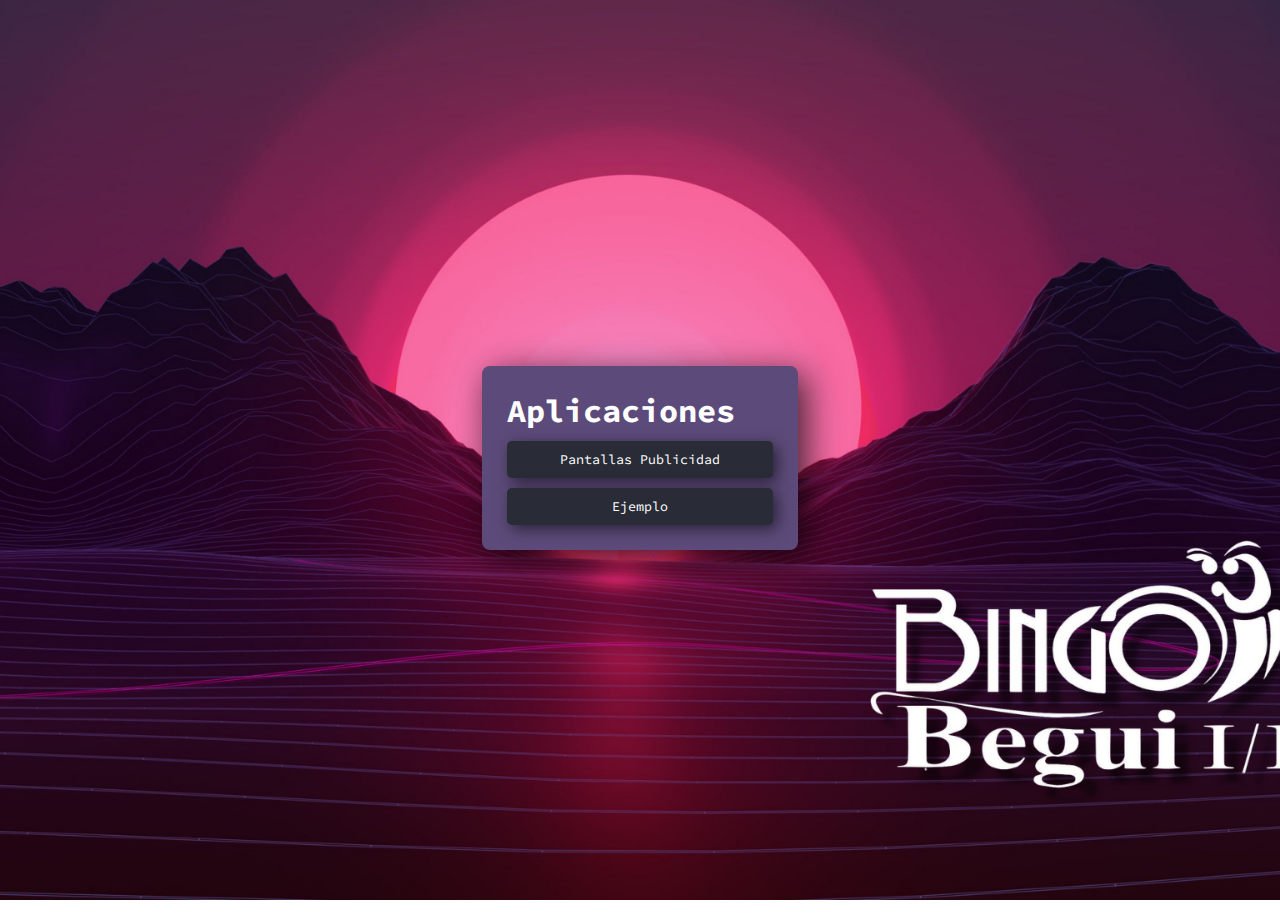
<file: index.html>
<!DOCTYPE html>
<html lang="en">
<head>
    <meta charset="UTF-8">
    <meta http-equiv="X-UA-Compatible" content="IE=edge">
    <meta name="viewport" content="width=device-width, initial-scale=1.0">
    <link rel="icon" href="/pages/favicon2.ico">
    <title>App Sala</title>
    <link href="/index.css" rel="stylesheet " />
</head>
<body>
    <main>
        <h1>Aplicaciones</h1>   
        <div class="button-class">   
            <button id="save-button" class="save-button" onclick="location.href='/pages/publicidad.html'">Pantallas Publicidad</button>
            <button id="save-button" class="save-button" onclick="location.href='/pages/Login.html'">Ejemplo</button>
        </div>
    </main>
</body>
</html>
</file>
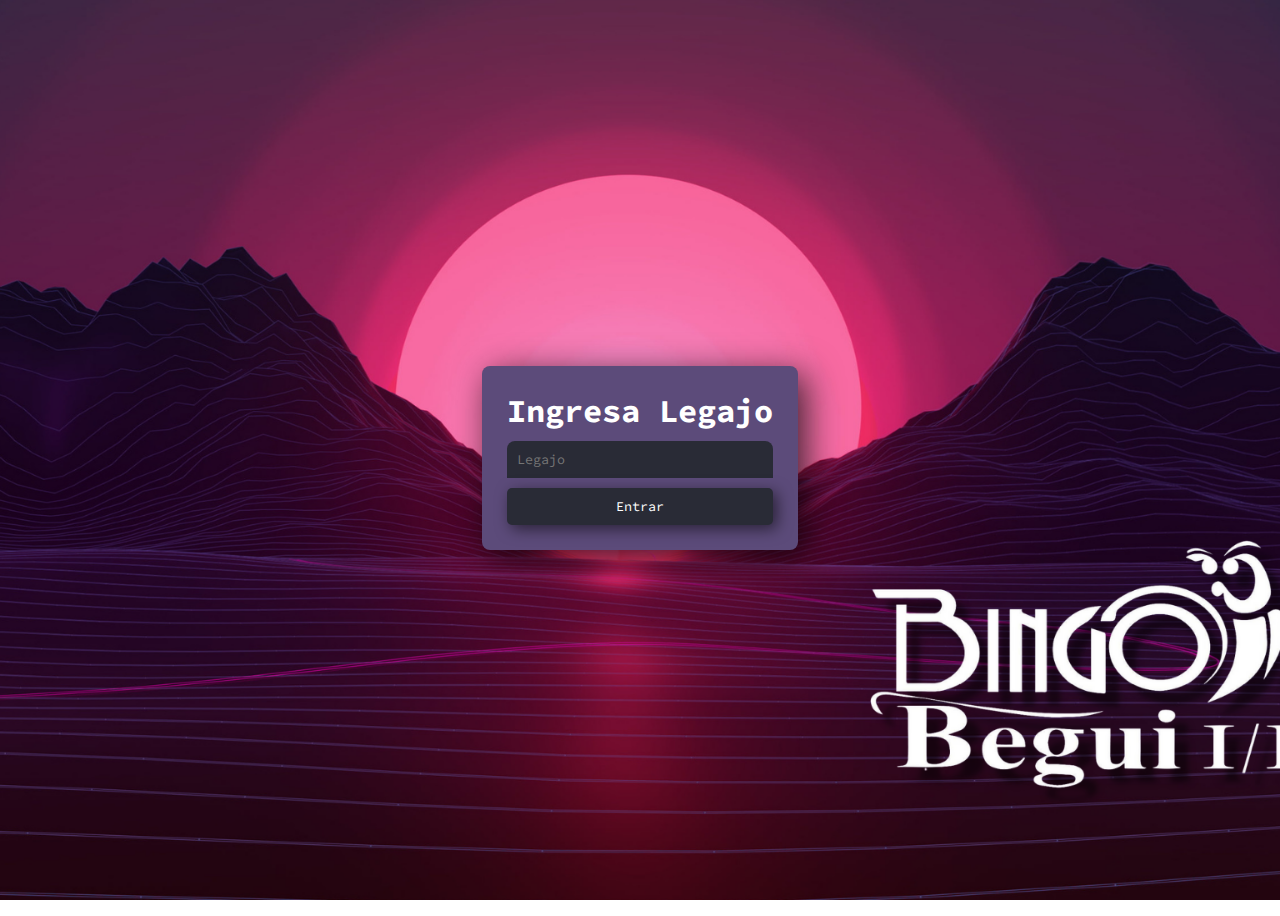
<file: pages/Login.html>
<!DOCTYPE html>
<html lang="en">
<head>
    <meta charset="UTF-8">
    <meta http-equiv="X-UA-Compatible" content="IE=edge">
    <meta name="viewport" content="width=device-width, initial-scale=1.0">
    <link href="/index.css" rel="stylesheet " />
    <title>App sala</title>
</head>
<body>
    <main>
    <h1>Ingresa Legajo</h1> 
    <form name="login"> 
        <span class="number"> 
            <input name="password" placeholder="Legajo" type="number" class="input-legajo" value="" size="10" /> 
        </span>
        <span class="cnt"> 
            <input value="Entrar" target="_parent" onclick="Login()" type="button" class="save-button"/> 
        </span>
    </form> 
    
    <script language="JavaScript"> 
    function Login(){ 
    var done=0; 
    var password=document.login.password.value; 
    if (password=="112233") { 
    window.location="/pages/publicidad.html"; 
    } 
    if (password=="223344") { 
    window.location="/pages/publicidad.html"; 
    }
    if (password=="223344") { 
    window.location="/pages/publicidad.html"; 
    }  
    if (password=="") { 
    window.location="error.html"; 
    } 
    else {
        alert("error al ingresar legajo");
        return false;
    }
    } 
    </script> 
    <script language="Javascript"> 
    document.oncontextmenu = function(){return false} 
    </script>
    </main>
    
</body>
</html>
</file>
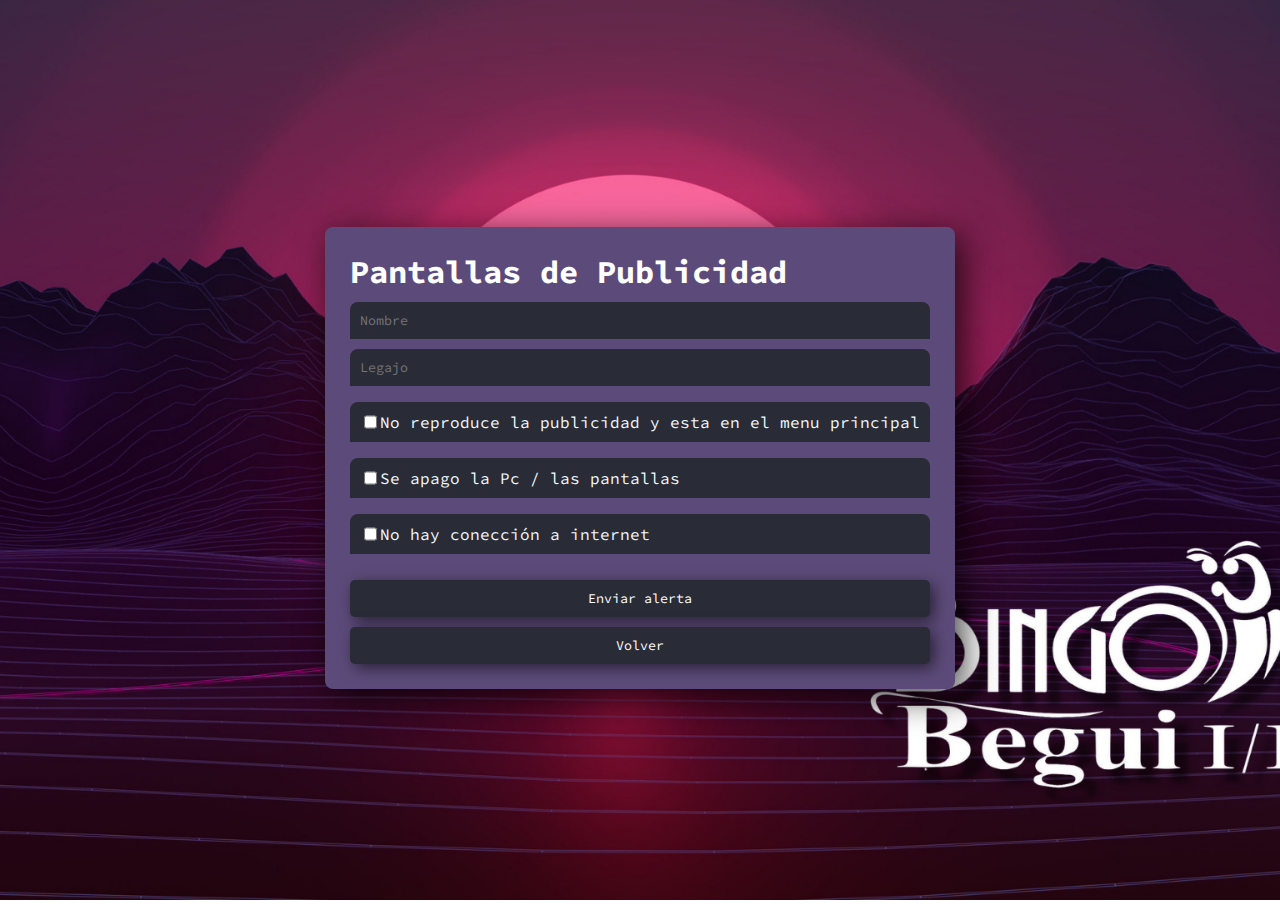
<file: pages/publicidad.html>
<!DOCTYPE html>
<html lang="en">
<head>
    <meta charset="UTF-8">
    <meta http-equiv="X-UA-Compatible" content="IE=edge">
    <meta name="viewport" content="width=device-width, initial-scale=1.0">
    <link rel="icon" href="/pages/favicon2.ico">
    <title>App Sala</title>
    <link href="/index.css" rel="stylesheet " />
</head>
<body>
    <main>
        <h1>Pantallas de Publicidad</h1>
        <form name="Form-Publicidad" netlify>        
            <input id="input-original" placeholder="Nombre" type="text" name="Nombre" required>
            <input id="input-original" placeholder="Legajo" type="text" name="Legajo" required>
            <p>
                <label id="input-checkbox">
                    <input value="No reproduce la publicidad y esta en el menu principal" type="checkbox" name="Problema"> 
                    No reproduce la publicidad y esta en el menu principal
                </label>
            </p>
            <p>
                <label id="input-checkbox">
                    <input value="Se apago la Pc / las pantallas" type="checkbox" name="Problema">
                    Se apago la Pc / las pantallas
                </label>
            </p>
            <p>
                <label id="input-checkbox">
                    <input value="No hay conección a internet" type="checkbox" name="Problema"> 
                    No hay conección a internet
                </label>
            </p>
            <div class="button-class">
                <button id="save-button" class="save-button" type="submit">Enviar alerta</button>
                <button id="save-button" class="save-button" type="submit" onclick="location.href='../index.html'">Volver</button>
            </div>
       </form>
    </main>
</body>
</html>
</file>
<file: index.css>
@import url('https://fonts.googleapis.com/css2?family=Source+Code+Pro:wght@500&display=swap');

:root {
    --color-terminal: #292b36;
    --borde-redondo: 8px;
}

* {
    font-family: 'Source Code Pro', monospace;
}

body {
    height: 100vh;
    display: flex;
    justify-content: center;
    align-items: center;
    background-image: url("/pages/EsEsteFondo.png");
    background-repeat: no-repeat;
    background-attachment: fixed;
    background-position: center center;
    background-size: cover; 
}

input, button {
    border: none;
    outline: none;
}

main {
    background-color: #5c4b7a;
    color: white;
    padding: 25px;
    box-shadow: 8px 8px 35px 0px rgb(0 0 0 / 75%);
    border-radius: var(--borde-redondo);
}

h1 {
    margin: 0;
}

#input-original, #resultado {
    background-color: var(--color-terminal);
    width: -webkit-fill-available;
}

#input-checkbox{
    margin-top: 10px 0 0;
    padding: 10px;
    display: flex;
    background-color: var(--color-terminal);
    border-top-left-radius: var(--borde-redondo);
    border-top-right-radius: var(--borde-redondo);
    color: aliceblue;
}
.input-legajo{
    margin: 10px 0 0;
    padding: 10px;
    color: white;
    border-top-left-radius: var(--borde-redondo);
    border-top-right-radius: var(--borde-redondo);
    background-color: var(--color-terminal);
    width: -webkit-fill-available;
}

#input-original {
    margin: 10px 0 0;
    padding: 10px;
    color: white;
    border-top-left-radius: var(--borde-redondo);
    border-top-right-radius: var(--borde-redondo);
}

#resultado {
    height: 20px;
    color: #5af78d;
    padding: 0 10px 10px;
    border-bottom-left-radius: var(--borde-redondo);
    border-bottom-right-radius: var(--borde-redondo);
}

.rango {
    margin-top: 10px;
    display: grid;
    grid-template-columns: 1fr 30px;
    text-align: center;
    align-items: center;
}

input[type='range'] {
    -webkit-appearance: none;
    border-radius: var(--borde-redondo);
    background:var(--color-terminal);
    margin: 0;
    padding: 0 5px;
    height: 20px;
}


input[type='range']::-webkit-slider-thumb {
    cursor: pointer;
    -webkit-appearance: none;
    background:white;
    border-radius: 50%;
    height:20px;
    width:10px;
}

.save-button{
    margin: 10px 0 0;
    padding: 10px;
    color: white;
    border-radius: 5px;
    background-color: var(--color-terminal);
    width: -webkit-fill-available;
    transition-duration: 0.3s;
    box-shadow: 4px 4px 15px 0px rgb(0 0 0 / 55%);
}

.save-button:hover {
  background-color: #5c4b7a; 
  color: white;
}
.button{
    align-items: center;
}

.button-class{
    justify-content: center;
    align-items: center;
}
</file>
